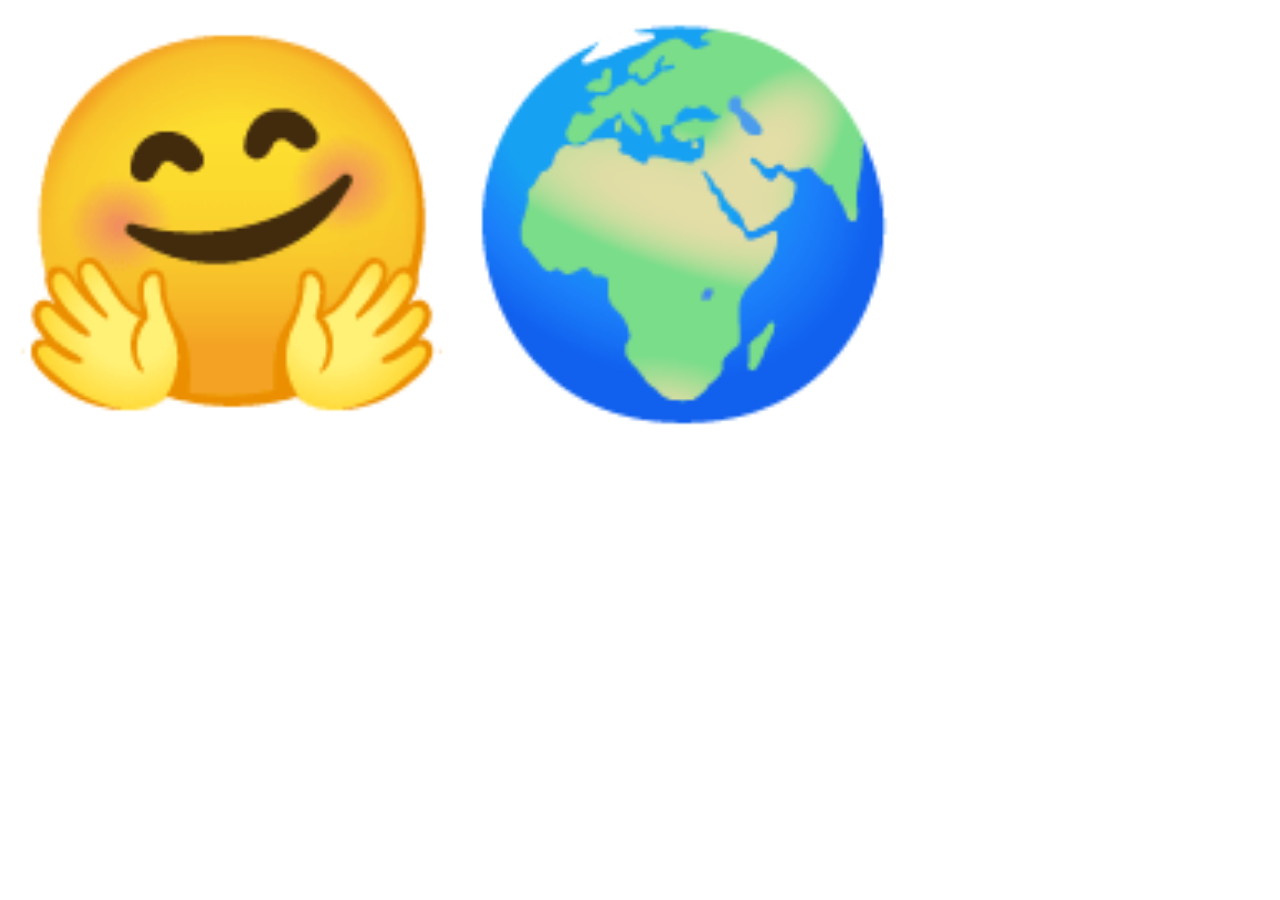
<file: index.html>
<!DOCTYPE html>
<html lang="en">
<head>
  <meta charset="UTF-8" />
  <title>☺️</title>
  <meta name="viewport" content="width=device-width,initial-scale=1" />
  <meta name="description" content="" />
  <link rel="icon" href="favicon.png">

  <style type="text/css">
    
  text {
    font-family: fantasy;
  }

  svg {
    width: 100%;
  }

  </style>
</head>
<body>


  <svg viewBox="0 0 56 20">
    <text x="0" y="15">🤗🌍</text>
  </svg>
</body>
</html>
</file>
